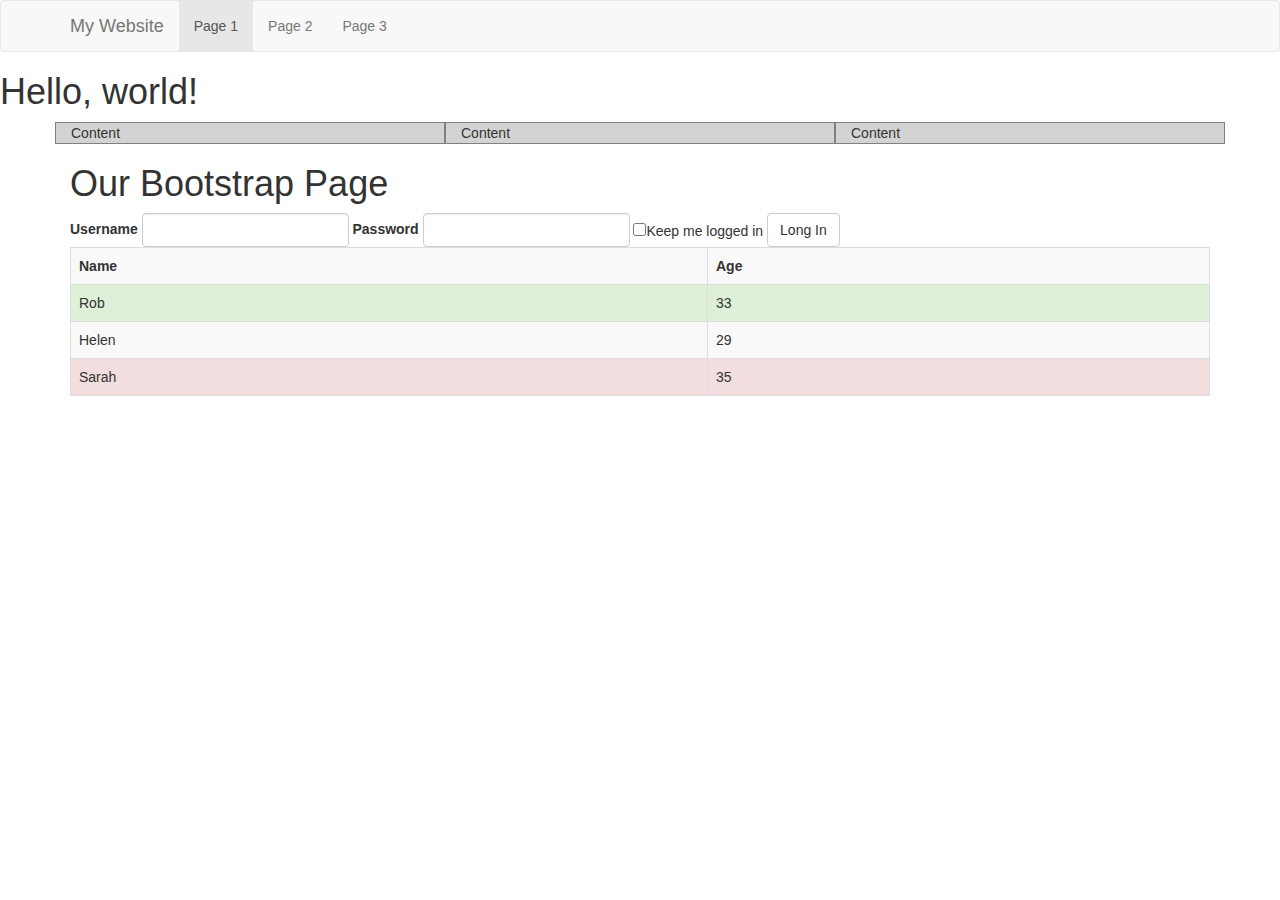
<file: Bootstrap/index.html>
<!DOCTYPE html>
<html lang="en">
  <head>
    <meta charset="utf-8">
    <meta http-equiv="X-UA-Compatible" content="IE=edge">
    <meta name="viewport" content="width=device-width, initial-scale=1">
    <!-- The above 3 meta tags *must* come first in the head; any other head content must come *after* these tags -->
    <title>Bootstrap 101 Template</title>

    <!-- Bootstrap -->
    <link href="css/bootstrap.min.css" rel="stylesheet">

    <!-- HTML5 shim and Respond.js for IE8 support of HTML5 elements and media queries -->
    <!-- WARNING: Respond.js doesn't work if you view the page via file:// -->
    <!--[if lt IE 9]>
      <script src="https://oss.maxcdn.com/html5shiv/3.7.2/html5shiv.min.js"></script>
      <script src="https://oss.maxcdn.com/respond/1.4.2/respond.min.js"></script>
    <![endif]-->

    <style>

    .box {
        border:1px solid grey;
        background-color: #d3d3d3;
    }

    </style>

  </head>
  <body>

    <div class="navbar navbar-default">
      <div class="container">
        <div class="navbar-header">
          <a href="" class="navbar-brand">My Website</a>
          
            <button type="button" class="navbar-toggle collapsed" data-toggle="collapse" data-target=".navbar-collapse">
              <span class="sr-only">Toggle navigation</span>
              <span class="icon-bar"></span>
              <span class="icon-bar"></span>
              <span class="icon-bar"></span>
            </button>
        </div>

        <div class="collapse navbar-collapse">
          
          <ul class="nav navbar-nav">
            
            <li class="active"><a href="">Page 1</a></li>
            <li><a href="">Page 2</a></li>
            <li><a href="">Page 3</a></li>
          </ul>

        </div>
      </div>

    </div>
    <h1>Hello, world!</h1>

    <div class="container">
      
      <div class="row">

        <div class="col-md-4 box">Content</div>
        <div class="col-md-4 box">Content</div>
        <div class="col-md-4 box">Content</div>
        
      </div>

    </div>


    <div class="container">
      
    <h1>Our Bootstrap Page</h1>

      <form class="form-inline">

        <div class="form-group">
          <label for="unername">Username</label>
          <input type="text" class="form-control" name="unername"></input>
        </div>

        <div class="form-group">
          <label for="password">Password</label>
          <input type="password" class="form-control" name="password"></input>
        </div>

        <div class="checkbox">
          <label>
            <input type="checkbox">Keep me logged in</input>
          </label>
        </div>

        <div class="form-group">
          <input type="submit" value="Long In" class="btn btn-default" name="login"></input>
        </div>

      </form>

      <table class="table table-striped table-bordered">
          <tr><th>Name</th><th>Age</th></tr>
          <tr class="success"><td>Rob</td><td>33</td></tr>
          <tr><td>Helen</td><td>29</td></tr>
          <tr class="danger"><td>Sarah</td><td>35</td></tr>

      </table>

    </div>

    <!-- jQuery (necessary for Bootstrap's JavaScript plugins) -->
    <script src="https://ajax.googleapis.com/ajax/libs/jquery/1.11.3/jquery.min.js"></script>
    <!-- Include all compiled plugins (below), or include individual files as needed -->
    <script src="js/bootstrap.min.js"></script>
  </body>
</html>
</file>
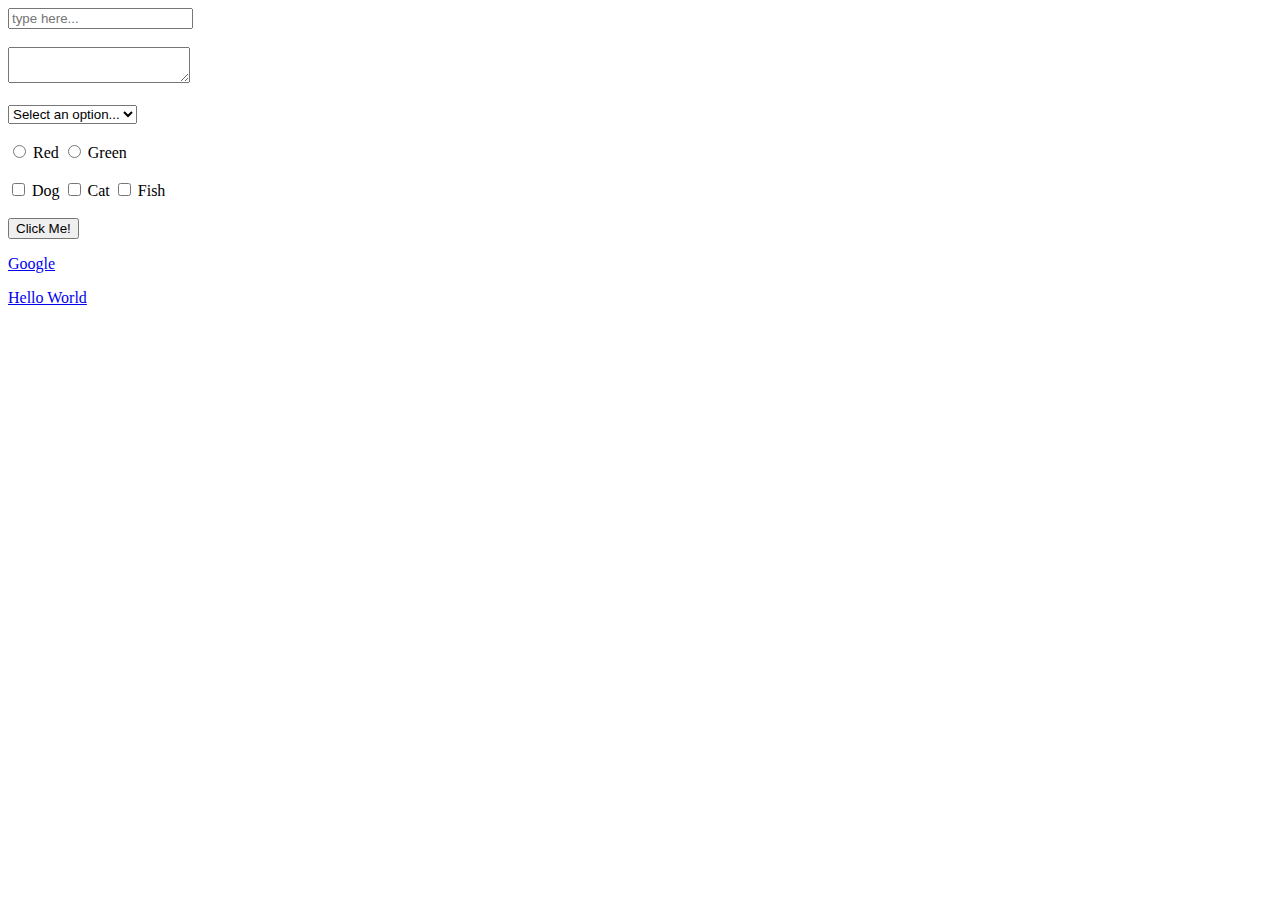
<file: HTML/index.html>
<!doctype html>
<html>
<head>
    <title>My First Webpage</title>

    <meta charset="utf-8" />
    <meta http-equiv="Content-type" content="text/html; charset=utf-8" />
    <meta name="viewport" content="width=device-width, initial-scale=1" />

</head>

<body>
<div>
	<form>
		<input type="email" placeholder="type here..." name="email" />

		<br /><br />

		<textarea name="textarea"></textarea>

		<br /><br />

		<select>
			<option>Select an option...</option>
			<option>1</option>
			<option>2</option>
			<option>3</option>
		</select>

		<br /><br />

		<input type="radio" name="color" /> Red
		<input type="radio" name="color" /> Green

		<br /><br />

		<input type="checkbox" name="dog" value="1" /> Dog
		<input type="checkbox" /> Cat
		<input type="checkbox" /> Fish

		<br /><br />

		<input type="submit" value="Click Me!">
	</form>

	<p><a href="http:www.google.ca">Google</a></p>
	<p><a href="index.html">Hello World</a></p>

</div>

</body>
</html>
</file>
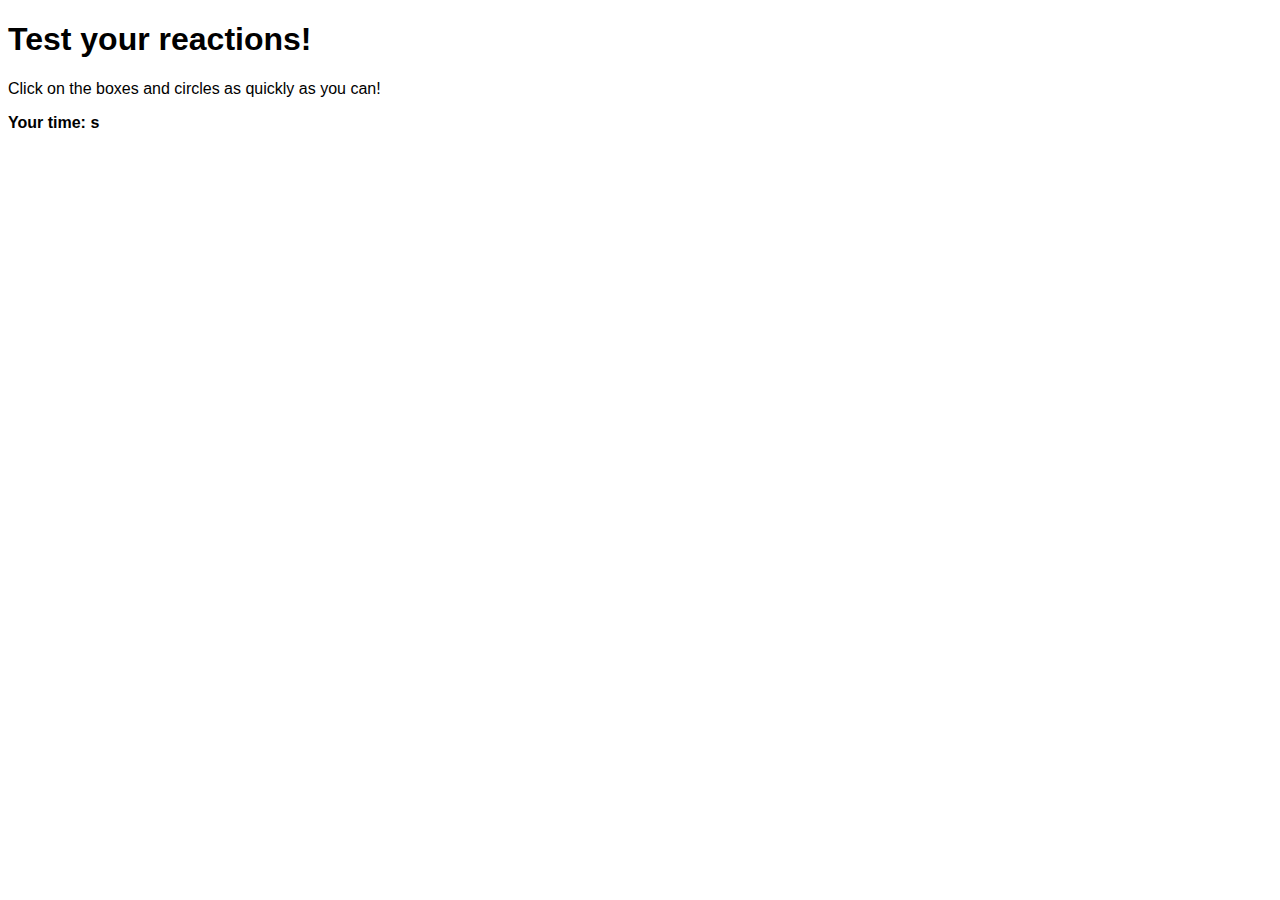
<file: Javascript/index.html>
<!doctype html>
<html>
<head>
    <title>Learning Javascript</title>

    <meta charset="utf-8" />
    <meta http-equiv="Content-type" content="text/html; charset=utf-8" />
    <meta name="viewport" content="width=device-width, initial-scale=1" />

    <style>

        body{
            font-family: Verdana, Geneva, sans-serif;
        }

        #box {
            width: 200px;
            height: 200px;
            background-color: red;
            display: none;
            position: relative;
        }

        .bold {
            font-weight: bold;
        }

    </style>

</head>

<body>

    <h1>Test your reactions!</h1>

    <p>Click on the boxes and circles as quickly as you can!</p>

    <p class="bold">Your time: <span id="time"></span>s</p>

    <div id="box"></div>

    <script type="text/javascript">

    var clickedTime; var createdTime; var reactionTime;

    function getRandomColor(){
        var letters = '0123456789ABCDEF' .split('');
        var color = '#';
        for(var i = 0; i < 6; i++){
            color += letters[Math.round(Math.random() * 15)];
        }
        return color;
    }

    alert(getRandomColor());

    function makeBox() {

        createdTime = Date.now();

        var time = Math.random();

        time = time * 5000;

        setTimeout(function(){

            if(Math.random() > 0.5){

                document.getElementById("box").style.borderRadius = "100px";
                
            }else{

                document.getElementById("box").style.borderRadius = "0";

            }

            var top = Math.random();

            top = top * 300;

            var left = Math.random();

            left = left * 500;

            document.getElementById("box").style.top = top + "px";

            document.getElementById("box").style.left = left + "px";

            document.getElementById("box").style.backgroundColor = getRandomColor();

            document.getElementById("box").style.display = "block";

            createdTime = Date.now();

        }, time);

    }

    document.getElementById("box").onclick = function(){

        clickedTime = Date.now();

        reactionTime = (clickedTime - createdTime) / 1000;

        document.getElementById("time").innerHTML = reactionTime;

        this.style.display = "none";

        makeBox();

    }


    makeBox();

    </script>

</body>
</html>
</file>
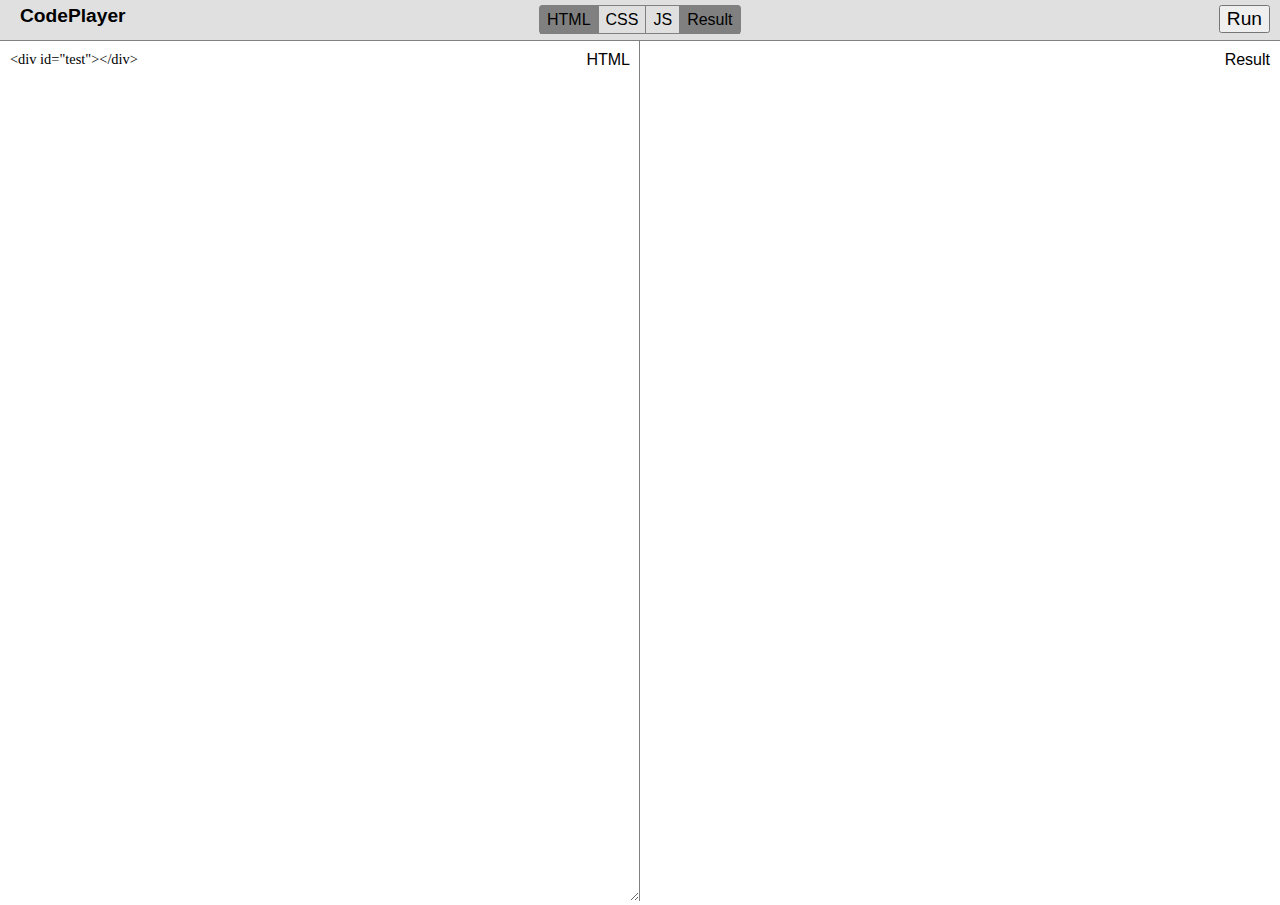
<file: jQuery/index.html>
<!doctype html>
<html>
<head>
    <title>Learning jQuery</title>

    <meta charset="utf-8" />
    <meta http-equiv="Content-type" content="text/html; charset=utf-8" />
    <meta name="viewport" content="width=device-width, initial-scale=1" />

    <script type="text/javascript" src="jquery.min.js"></script>

    <style>

    	body {
    		margin: 0;
    		padding: 0;
    		font-family: "HelveticaNeue-Light", "Helvet Neue Light", "Helvetica Neue", Helvetica, Arial, "Lucida Grende", sans-serif;
    		font-weight: 300;
    	}

    	#menuBar {
    		width: 100%;
    		height: 40px;
    		background-color: #e0e0e0;
    		border-bottom: 1px solid grey;
    	}

    	#logo {
    		padding: 5px 0 0 20px;
    		font-weight: bold;
    		font-size: 120%;
    		float:left;
    	}

    	#buttonDiv {
    		float:right;
    		padding: 5px 10px 0 0;
    	}

    	#runButton {
    		font-size: 120%;

    	}

    	#toggles {
    		width: 200px;
    		margin: 0 auto;
    		list-style: none;
    		border: 1px solid grey;
    		border-radius: 3px;
    		height: 27px;
    		padding: 0;
    		position: relative;
    		top: 5px;
    	}

    	#toggles li {
    		float: left;
    		border-right: 1px solid grey;
    		padding: 5px 7px;
    	}

    	.class {
    		clear: both;
    	}

    	.codeContainer {
    		height: 100%;
    		width: 50%;
    		float: left;
    		position: relative;
    	}

    	.codeContainer textarea {
    		width: 100%;
    		height: 100%;
    		border:none;
    		font-family: monotype;
    		font-size: 90%;
    		padding: 5px;
    		border-right: 1px solid grey;
    		box-sizing: border-box;
    		padding: 10px;
    	}

    	.codeLable {
    		position: absolute;
    		right: 10px;
    		top: 10px;
    	}

    	#CSSContainer, #JSContainer {
    		display: none;
    	}

    	iframe {
    		height: 100%;
    		position: relative;
    		left: 20px;
    		border: none;
    	}

    	.selected {
    		background-color: grey;

    	}

    </style>

</head>

<body>

	<div id="wrapper">
		
		<div id="menuBar">
			
			<div id="logo">
				
			CodePlayer

			</div>

			<div id=buttonDiv>
				
				<button id="runButton">Run</button>

			</div>

			<ul id="toggles">

				<li class="toggle selected">HTML</li>
				<li class="toggle">CSS</li>
				<li class="toggle">JS</li>
				<li class="toggle selected" style="border:none">Result</li>
				
			</ul>

		</div>

		<div class="clear"></div>

		<div class="codeContainer" id="HTMLContainer">

			<div class="codeLable">HTML</div>

			<textarea id="htmlCode"><div id="test"></div></textarea>

		</div>

		<div class="codeContainer" id="CSSContainer">

			<div class="codeLable">CSS</div>

			<textarea id="cssCode">html {background-color:blue}</textarea>

		</div>
		<div class="codeContainer" id="JSContainer">

			<div class="codeLable">JS</div>

			<textarea id="jsCode">document.getElementById("test").innerHTML = "It's working!";</textarea>

		</div>
		<div class="codeContainer" id="ResultContainer">

			<div class="codeLable">Result</div>

			<iframe id="resultFrame"></iframe>

		</div>

	</div>



    <script>

    	var windowHeight = $(window).height();
    	var menuBarHeight = $("#menuBar").height();
    	var codeContainerHeight = windowHeight - menuBarHeight

    	$(".codeContainer").height(codeContainerHeight + "px");
    	$(".toggle").click(function(){

    		$(this).toggleClass("selected");
    		var activeDiv = $(this).html();

    		$("#" + activeDiv + "Container").toggle();

    		var showingDivs = $(".codeContainer").filter(function(){
    			return($(this).css("display") != "none");
    		}).length;

    		var width = 100 / showingDivs;

    		$(".codeContainer").css("width", width + "%");

    	});

    	$("#runButton").click(function(){
    		$("iframe").contents().find("html").html('<script>' + $("#cssCode").val() + '</style>' + $("#htmlCode").val());

    		document.getElementById("resultFrame").contentWindow.eval($("#jsCode").val());
    	});

    </script>

</body>
</html>
</file>
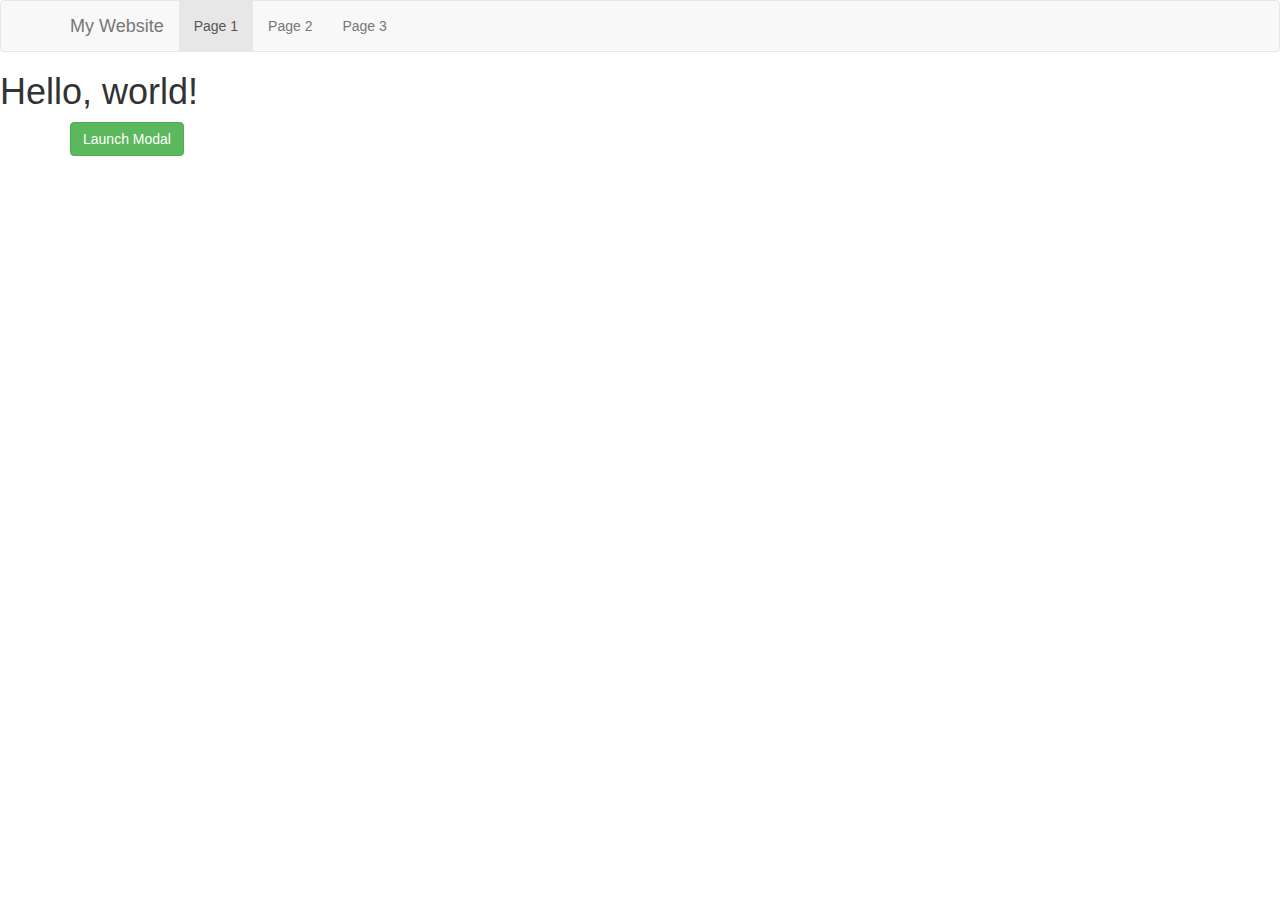
<file: Bootstrap/index149.html>
<!DOCTYPE html>
<html lang="en">
  <head>
    <meta charset="utf-8">
    <meta http-equiv="X-UA-Compatible" content="IE=edge">
    <meta name="viewport" content="width=device-width, initial-scale=1">
    <!-- The above 3 meta tags *must* come first in the head; any other head content must come *after* these tags -->
    <title>Bootstrap 101 Template</title>

    <!-- Bootstrap -->
    <link href="css/bootstrap.min.css" rel="stylesheet">

    <!-- HTML5 shim and Respond.js for IE8 support of HTML5 elements and media queries -->
    <!-- WARNING: Respond.js doesn't work if you view the page via file:// -->
    <!--[if lt IE 9]>
      <script src="https://oss.maxcdn.com/html5shiv/3.7.2/html5shiv.min.js"></script>
      <script src="https://oss.maxcdn.com/respond/1.4.2/respond.min.js"></script>
    <![endif]-->

    <style>

    .box {
        border:1px solid grey;
        background-color: #d3d3d3;
    }

    .large {
    	font-size: 800%;
    }

    </style>

  </head>
  <body>

    <div class="navbar navbar-default">
      <div class="container">
        <div class="navbar-header">
          <a href="" class="navbar-brand">My Website</a>
          
            <button type="button" class="navbar-toggle collapsed" data-toggle="collapse" data-target=".navbar-collapse">
              <span class="sr-only">Toggle navigation</span>
              <span class="icon-bar"></span>
              <span class="icon-bar"></span>
              <span class="icon-bar"></span>
            </button>
        </div>

        <div class="collapse navbar-collapse">
          
          <ul class="nav navbar-nav">
            
            <li class="active"><a href="">Page 1</a></li>
            <li><a href="">Page 2</a></li>
            <li><a href="">Page 3</a></li>
          </ul>

        </div>
      </div>

    </div>

	<h1>Hello, world!</h1>

    <div class="container">

    <button class="btn btn-success" data-toggle="modal" data-target="#myModal">
    Launch Modal</button>
    	<div class="modal" id="myModal">
    		<div class="modal-dialog">
    			<div class="modal-content">
    				<div class="modal-header">
    					<button class="close" data-dismiss="modal">x</button>
    					<h4 class="modal-title">My Modal!</h4>
    				</div>

    				<div class="modal-body">

    					What a fantastic modal this is!
    					
    				</div>

    				<div class="modal-footer">
    					
    				<button class="btn btn-default" data-dismiss="modal">Close</button>
    				<button class="btn btn-success">Save Changes</button>

    				</div>

    			</div>

    		</div>
    	</div>


    </div>


    <!-- jQuery (necessary for Bootstrap's JavaScript plugins) -->
    <script src="https://ajax.googleapis.com/ajax/libs/jquery/1.11.3/jquery.min.js"></script>
    <!-- Include all compiled plugins (below), or include individual files as needed -->
    <script src="js/bootstrap.min.js"></script>
  </body>
</html>
</file>
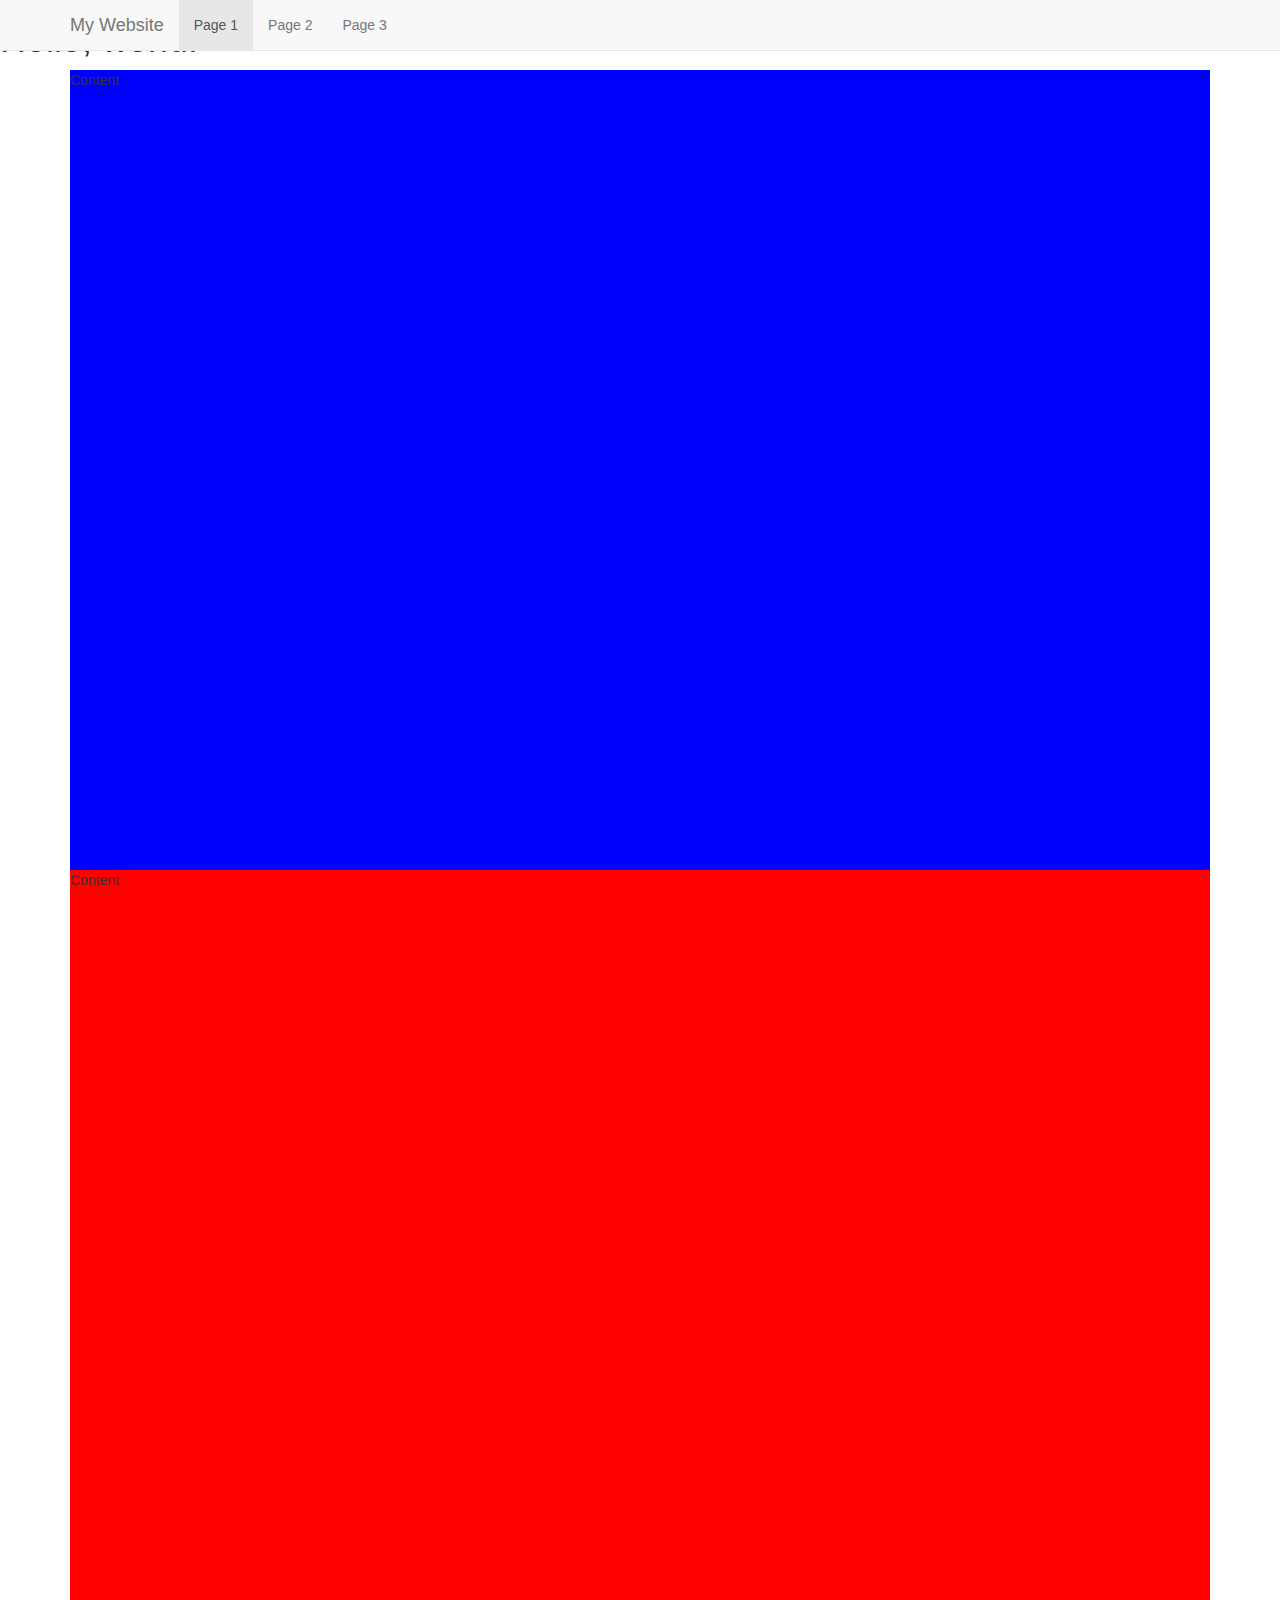
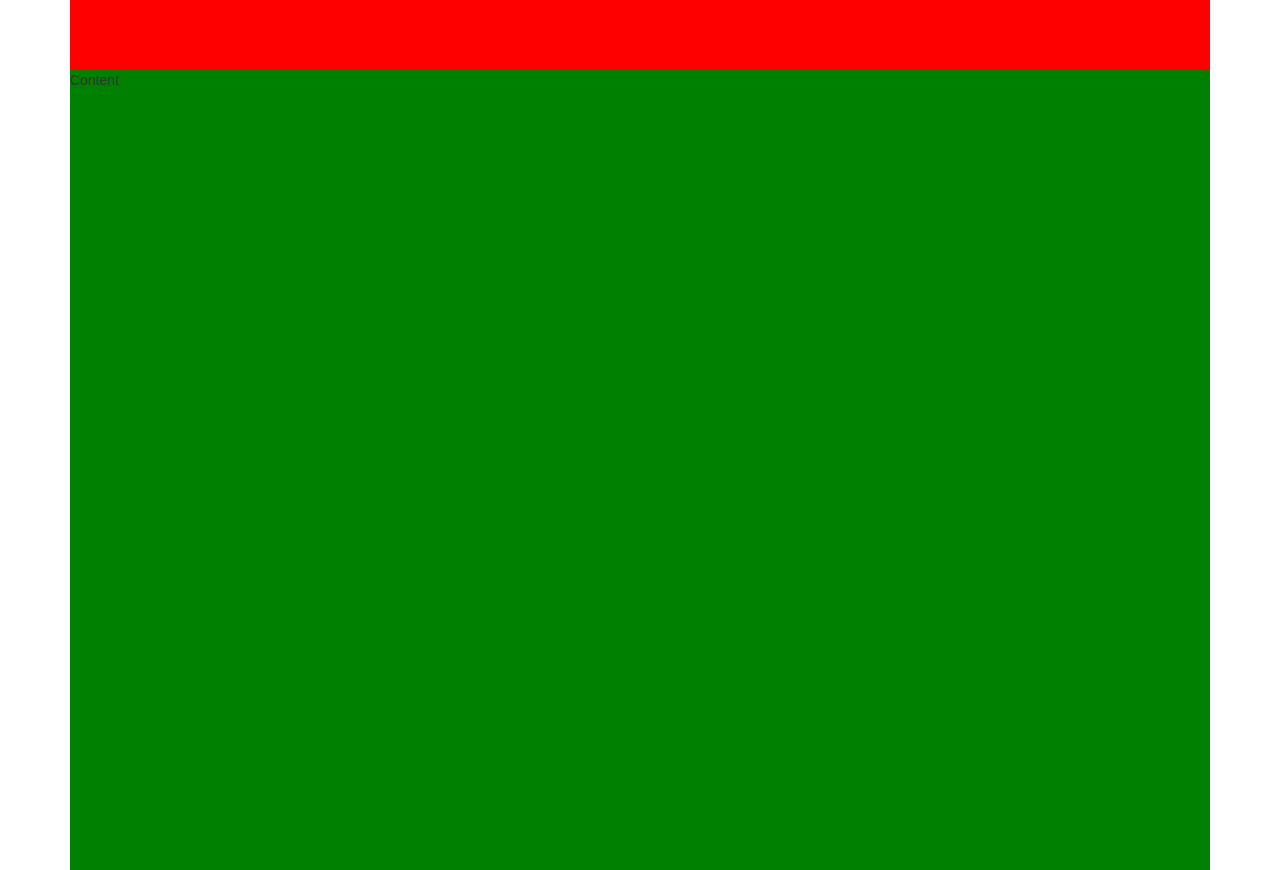
<file: Bootstrap/index153.html>
<!DOCTYPE html>
<html lang="en">
  <head>
    <meta charset="utf-8">
    <meta http-equiv="X-UA-Compatible" content="IE=edge">
    <meta name="viewport" content="width=device-width, initial-scale=1">
    <!-- The above 3 meta tags *must* come first in the head; any other head content must come *after* these tags -->
    <title>Bootstrap 101 Template</title>

    <!-- Bootstrap -->
    <link href="css/bootstrap.min.css" rel="stylesheet">

    <!-- HTML5 shim and Respond.js for IE8 support of HTML5 elements and media queries -->
    <!-- WARNING: Respond.js doesn't work if you view the page via file:// -->
    <!--[if lt IE 9]>
      <script src="https://oss.maxcdn.com/html5shiv/3.7.2/html5shiv.min.js"></script>
      <script src="https://oss.maxcdn.com/respond/1.4.2/respond.min.js"></script>
    <![endif]-->

    <style>

    .box {
        border:1px solid grey;
        background-color: #d3d3d3;
    }

    .large {
    	font-size: 800%;
    }

    #div1 {
    	background-color: blue;
    }

    #div2 {
    	background-color: red;
    }

    #div3 {
    	background-color: green;
    }

    .contentDiv {
    	height: 800px;
    }

    </style>

  </head>
  <body data-spy="scroll" data-target=".navbar-collapse">

    <div class="navbar navbar-default navbar-fixed-top">
      <div class="container">
        <div class="navbar-header">
          <a href="" class="navbar-brand">My Website</a>
          
            <button type="button" class="navbar-toggle collapsed" data-toggle="collapse" data-target=".navbar-collapse">
              <span class="sr-only">Toggle navigation</span>
              <span class="icon-bar"></span>
              <span class="icon-bar"></span>
              <span class="icon-bar"></span>
            </button>
        </div>

        <div class="collapse navbar-collapse">
          
          <ul class="nav navbar-nav">
            
            <li class="active"><a href="#div1">Page 1</a></li>
            <li><a href="#div2">Page 2</a></li>
            <li><a href="#div3">Page 3</a></li>
          </ul>

        </div>
      </div>

    </div>

	<h1>Hello, world!</h1>

	<div class="container">
		<div id="div1" class="contentDiv">Content</div>
		<div id="div2" class="contentDiv">Content</div>
		<div id="div3" class="contentDiv">Content</div>

	</div>



    <!-- jQuery (necessary for Bootstrap's JavaScript plugins) -->
    <script src="https://ajax.googleapis.com/ajax/libs/jquery/1.11.3/jquery.min.js"></script>
    <!-- Include all compiled plugins (below), or include individual files as needed -->
    <script src="js/bootstrap.min.js"></script>
  </body>
</html>
</file>
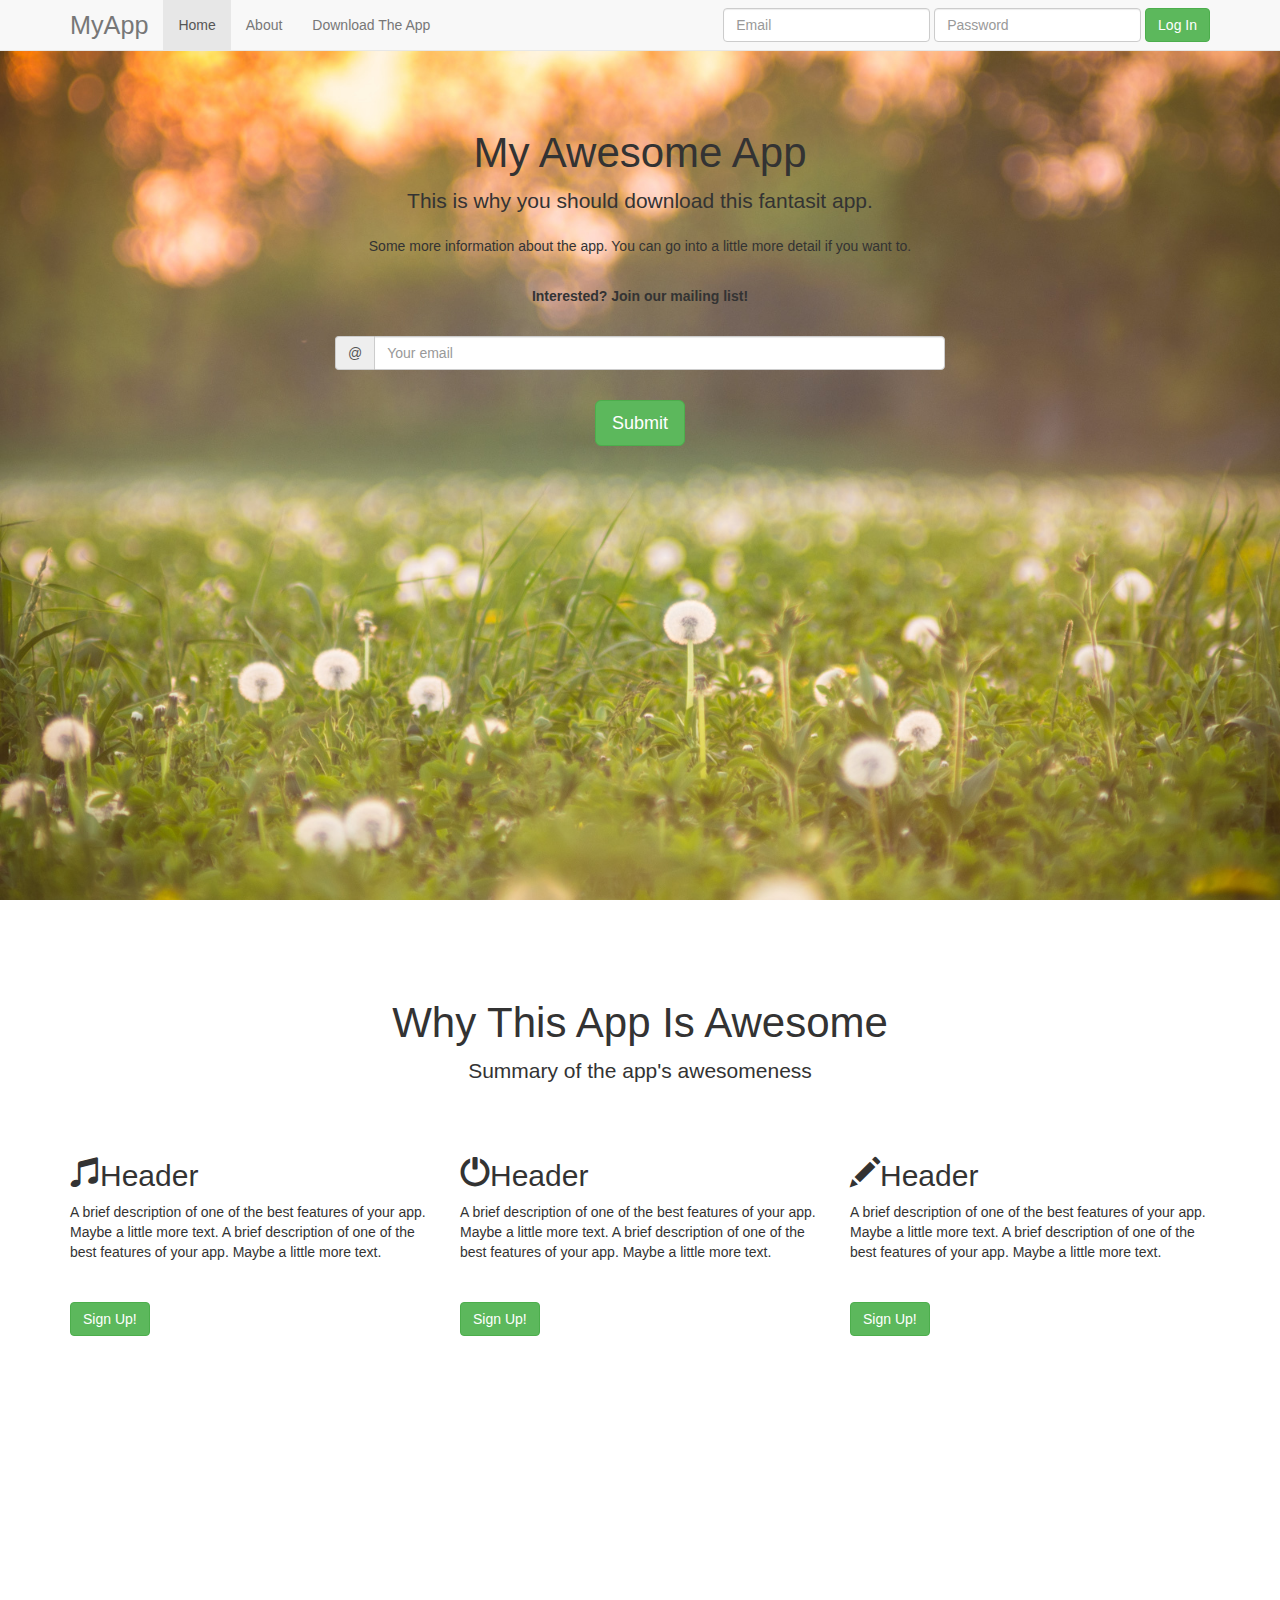
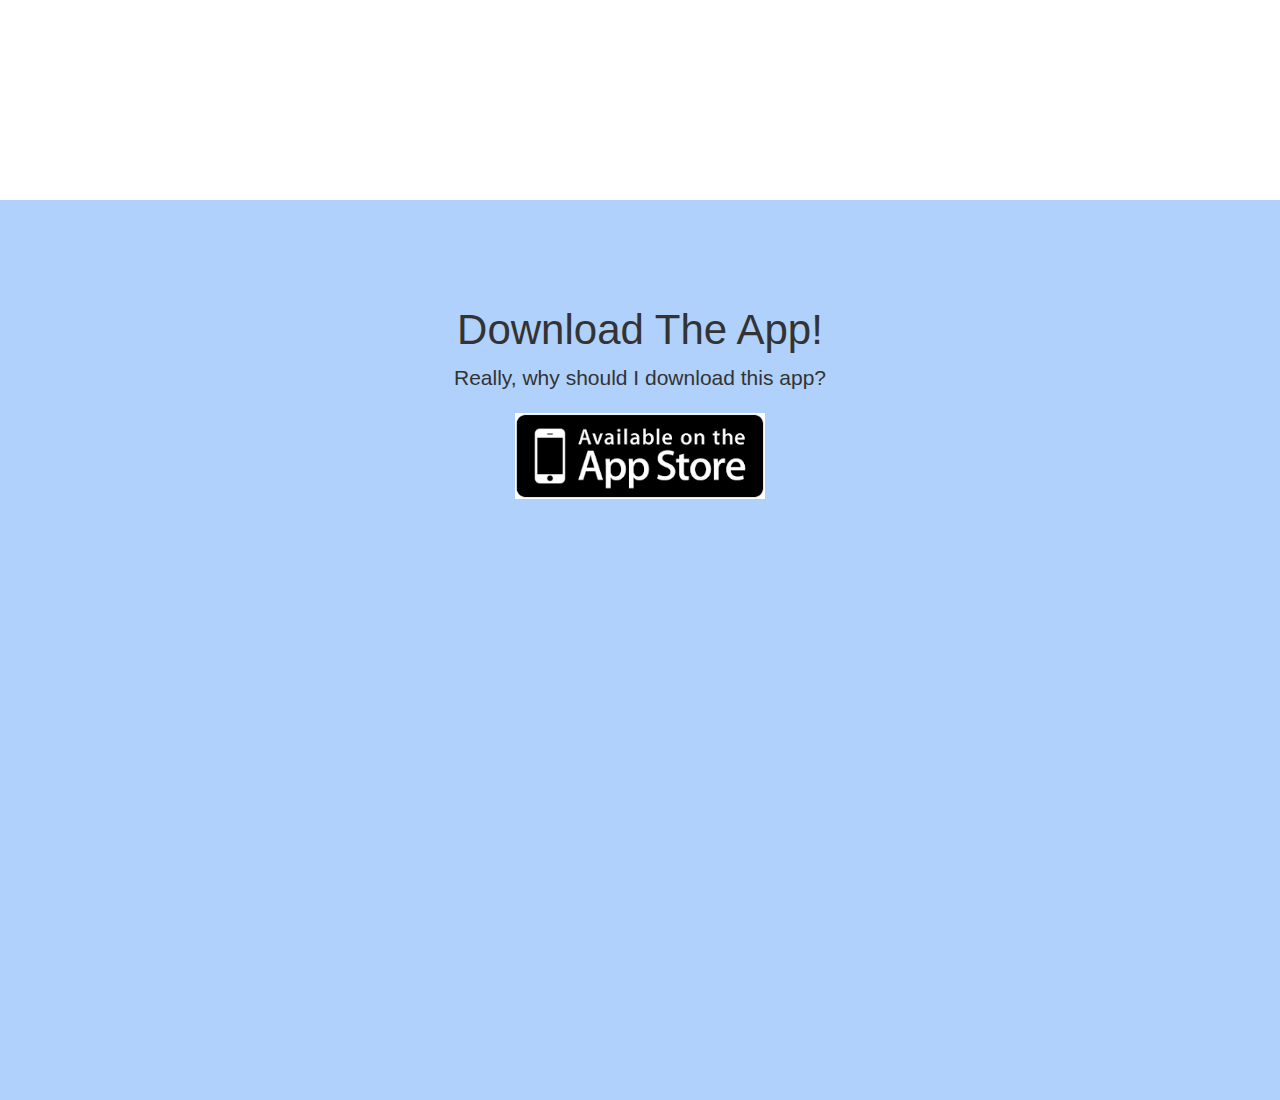
<file: Bootstrap/index_AppLandingPage.html>
<!DOCTYPE html>
<html lang="en">
  <head>
    <meta charset="utf-8">
    <meta http-equiv="X-UA-Compatible" content="IE=edge">
    <meta name="viewport" content="width=device-width, initial-scale=1">
    <!-- The above 3 meta tags *must* come first in the head; any other head content must come *after* these tags -->
    <title>Bootstrap 101 Template</title>

    <!-- Bootstrap -->
    <link href="css/bootstrap.min.css" rel="stylesheet">

    <!-- HTML5 shim and Respond.js for IE8 support of HTML5 elements and media queries -->
    <!-- WARNING: Respond.js doesn't work if you view the page via file:// -->
    <!--[if lt IE 9]>
      <script src="https://oss.maxcdn.com/html5shiv/3.7.2/html5shiv.min.js"></script>
      <script src="https://oss.maxcdn.com/respond/1.4.2/respond.min.js"></script>
    <![endif]-->

    <style>

    .navbar-brand {
      font-size: 1.8em;
    }

    #topContainer {
      background-image: url("background.jpg");
      height: 400px;
      width: 100%;
      background-size: cover;
    }

    #topRow {
      margin-top: 100px;
      text-align: center;
    }

    #topRow h1{
      font-size: 300%;
    }

    .bold {
      font-weight: bold;
    }

    .marginTop {
      margin-top:30px;
    }

    .center {
      text-align: center;
    }

    .title {
      margin-top: 100px;
      font-size: 300%;
    }

    #footer {
      background-color: #B0D1FB;
      padding-top: 7px;
      width: 100%;
    }

    .marginBottom {
      margin-bottom: 30px;
    }

    .appstoreImage {
      width: 250px;
    }

    </style>

  </head>
  <body>

  <div class="navbar navbar-default navbar-fixed-top">
    <div class="container">
      <div class="navbar-header">
        <button type="button" class="navbar-toggle collapsed" data-toggle="collapse" data-target=".navbar-collapse">
          <span class="icon-bar"></span>
          <span class="icon-bar"></span>
          <span class="icon-bar"></span>
        </button>
        <a class="navbar-brand">MyApp</a>
      </div>

      <div class="collapse navbar-collapse">
        <ul class="nav navbar-nav">
          <li class="active"><a href="#home">Home</a></li>
          <li><a href="#about">About</a></li>
          <li><a href="#download">Download The App</a></li>
        </ul>

        <form class="navbar-form navbar-right">
          <div class="form-group">
            <input type="email" placeholder="Email" class="form-control"></input>
          </div>
          <div class="form-group">
            <input type="password" placeholder="Password" class="form-control"></input>
          </div>
          <button type="submit" class="btn btn-success">Log In</button>
        </form>

      </div>
    </div>
  </div>

  <div class="container contentContainer" id="topContainer">
    <div class="row">
      <div class="col-md-6 col-md-offset-3" id="topRow">
        <h1 class="marginTop">My Awesome App</h1>

          <p class="lead">This is why you should download this fantasit app.</p>

          <p>Some more information about the app. You can go into a little more detail if you want to.</p>

          <p class="bold marginTop">Interested? Join our mailing list!</p>

          <form class="marginTop">
            <div class="input-group">
              <span class="input-group-addon">@</span>
                <input type="email" class="form-control" placeholder="Your email"></input>          
            </div>

              <input type="submit" class="btn btn-success btn-lg marginTop"></input>

          </form>

      </div>
    </div>
  </div>

  <div class="container contentContainer">
    
    <div class="row" class="center">
      
      <h1 class="center title">Why This App Is Awesome</h1>
      <p class="lead center">Summary of the app's awesomeness</p>

    </div>

    <div class="row marginBottom">
      <div class="col-md-4 marginTop">
        <h2><span class="glyphicon glyphicon-music"></span>Header</h2>
        <p>A brief description of one of the best features of your app. Maybe a little more text. A brief description of one of the best features of your app. Maybe a little more text.</p>

        <button class="btn btn-success marginTop">Sign Up!</button>
      </div>

      <div class="col-md-4 marginTop">
        <h2><span class="glyphicon glyphicon-off"></span>Header</h2>
        <p>A brief description of one of the best features of your app. Maybe a little more text. A brief description of one of the best features of your app. Maybe a little more text.</p>

        <button class="btn btn-success marginTop">Sign Up!</button>
      </div>

      <div class="col-md-4 marginTop">
        <h2><span class="glyphicon glyphicon-pencil"></span>Header</h2>
        <p>A brief description of one of the best features of your app. Maybe a little more text. A brief description of one of the best features of your app. Maybe a little more text.</p>

        <button class="btn btn-success marginTop">Sign Up!</button>
      </div>
    </div>

  </div>

  <div class="container contentContainer" id="footer">
    
    <div class="row">
      <h1 class="center title">Download The App!</h1>
      <p class="lead center">Really, why should I download this app?</p>
      <p class="center"><img src="appstore.png" class="appstoreImage"></p>
    </div>

  </div>

    <!-- jQuery (necessary for Bootstrap's JavaScript plugins) -->
    <script src="https://ajax.googleapis.com/ajax/libs/jquery/1.11.3/jquery.min.js"></script>
    <!-- Include all compiled plugins (below), or include individual files as needed -->
    <script src="js/bootstrap.min.js"></script>

    <script>

      $(".contentContainer").css("min-height",$(window).height());
      
    </script>
  </body>
</html>
</file>
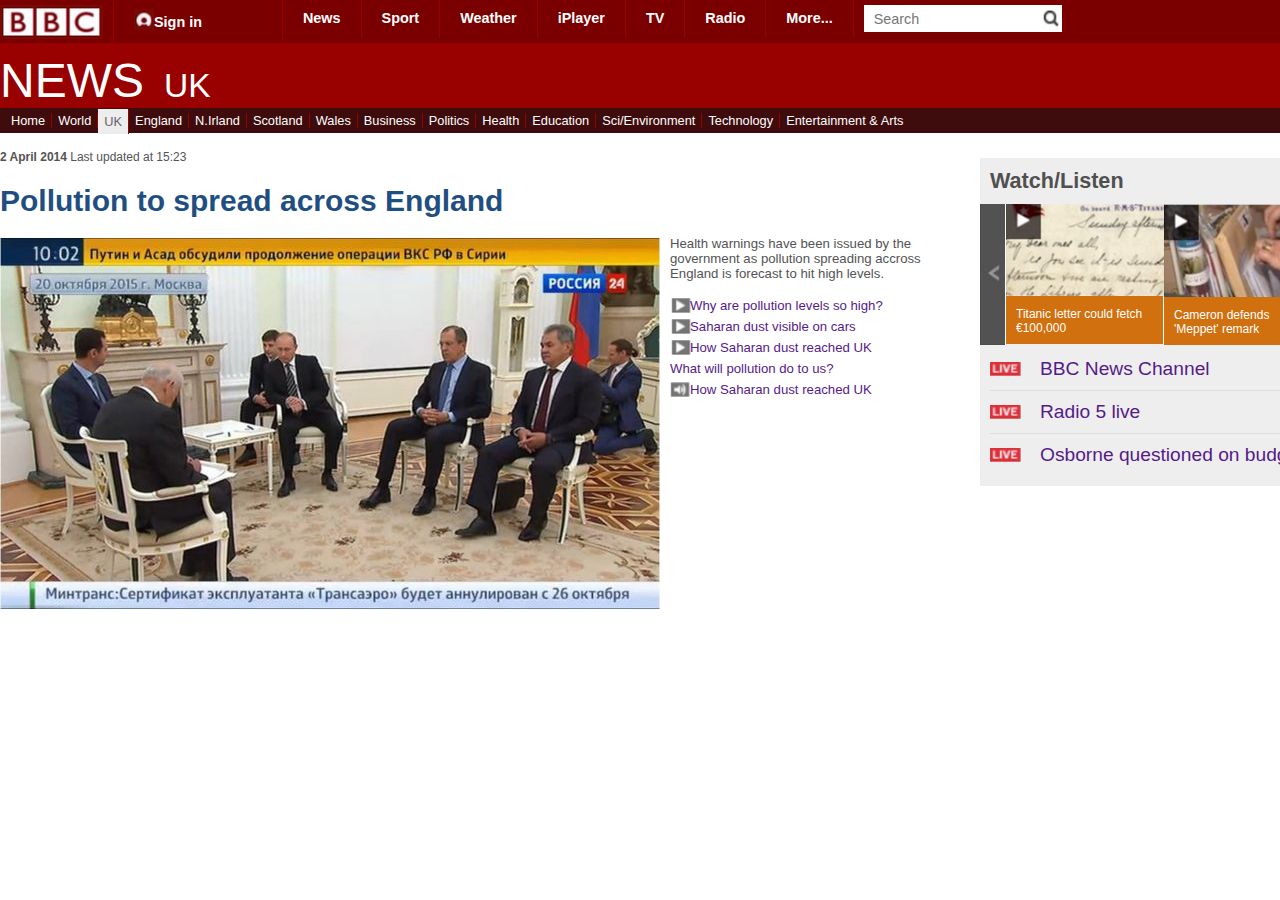
<file: CSS/BBC.html>
<!doctype html>
<html>
<head>
    <title>Akimi's BBC</title>

    <meta charset="utf-8" />
    <meta http-equiv="Content-type" content="text/html; charset=utf-8" />
    <meta name="viewport" content="width=device-width, initial-scale=1" />

    <link rel="stylesheet" type="text/css" href="styles.css"/>

</head>

<body>

<div id="container">
	
	<div id="topbar">

		<div class="fixedwidth">
			
			<div id="logodiv">
				<img src="images/bbclogo.png">
			</div>

			<div id="signindiv">
				<img src="images/signin.png">Sign in
			</div>

			<div id="topmenudiv">
				
				<ul>
					<li>News</li>
					<li>Sport</li>
					<li>Weather</li>
					<li>iPlayer</li>
					<li>TV</li>
					<li>Radio</li>
					<li>More...</li>
				</ul>

			</div>

			<div id="searchdiv">
				
				<input type="text" placeholder="Search"/>

			</div>

			<div class="break"></div>

			<div id="newsbar">

				<div class="fixedwidth">
					
					<p id="newsheader">NEWS<span id="uk">UK</span></p>
				
					<div id="rss">RSS <img src="images/rss.png">
						
					</div>

					<div class="break"></div>

					<div id="topicmenu">
						<ul>
							<li>Home</li>
							<li>World</li>
							<li class="selected">UK</li>
							<li>England</li>
							<li>N.Irland</li>
							<li>Scotland</li>
							<li>Wales</li>
							<li>Business</li>
							<li>Politics</li>
							<li>Health</li>
							<li>Education</li>
							<li>Sci/Environment</li>
							<li>Technology</li>
							<li style="border-right:none">Entertainment & Arts</li>
						</ul>
					</div>

				</div>
				

			</div>

			<div class="break"></div>

			<div id="content">

				<div class="fixedwidth">
					
					<p><span class="date">2 April 2014</span> Last updated at 15:23</p>

					<h1>Pollution to spread across England</h1>

					<img class="headlineimage" src="images/headlineimage.jpg">

					<div class="newsitem">

						<p>Health warnings have been issued by the government as pollution spreading accross England is forecast to hit high levels.</p>

						<p class="links"><a class="video" href="">Why are pollution levels so high?</a><br/>

						<a class="video" href="">Saharan dust visible on cars</a><br/>

						<a class="video" href="">How Saharan dust reached UK</a><br/>

						<a href="">What will pollution do to us?</a><br/>

						<a  class="sound" href="">How Saharan dust reached UK</a>
						</p>

					</div>

					<div id="watchlisten">

						<img src="images/boxes.png" class="boxes">

						<h2>Watch/Listen</h2>

						<img src="images/leftarrow.png" class="leftarrow">

						<div class="wlblock">

							<img src="images/pic1.png">

							<p><a href="">Titanic letter could fetch €100,000</a></p>
							
						</div>
						
						<div class="wlblock">

							<img src="images/pic2.png">

							<p><a href="">Cameron defends 'Meppet' remark</a></p>
							
						</div>

						<img src="images/rightarrow.png" class="rightarrow">

						<ul>
							
						<li class="bb"><a href="">BBC News Channel</a></li>
						<li class="bb"><a href="">Radio 5 live</a></li>
						<li><a href="">Osborne questioned on budget</a></li>

						</ul>

					</div>

				</div>
				

			</div>

		</div>
		

	</div>

</div>

</body>
</html>
</file>
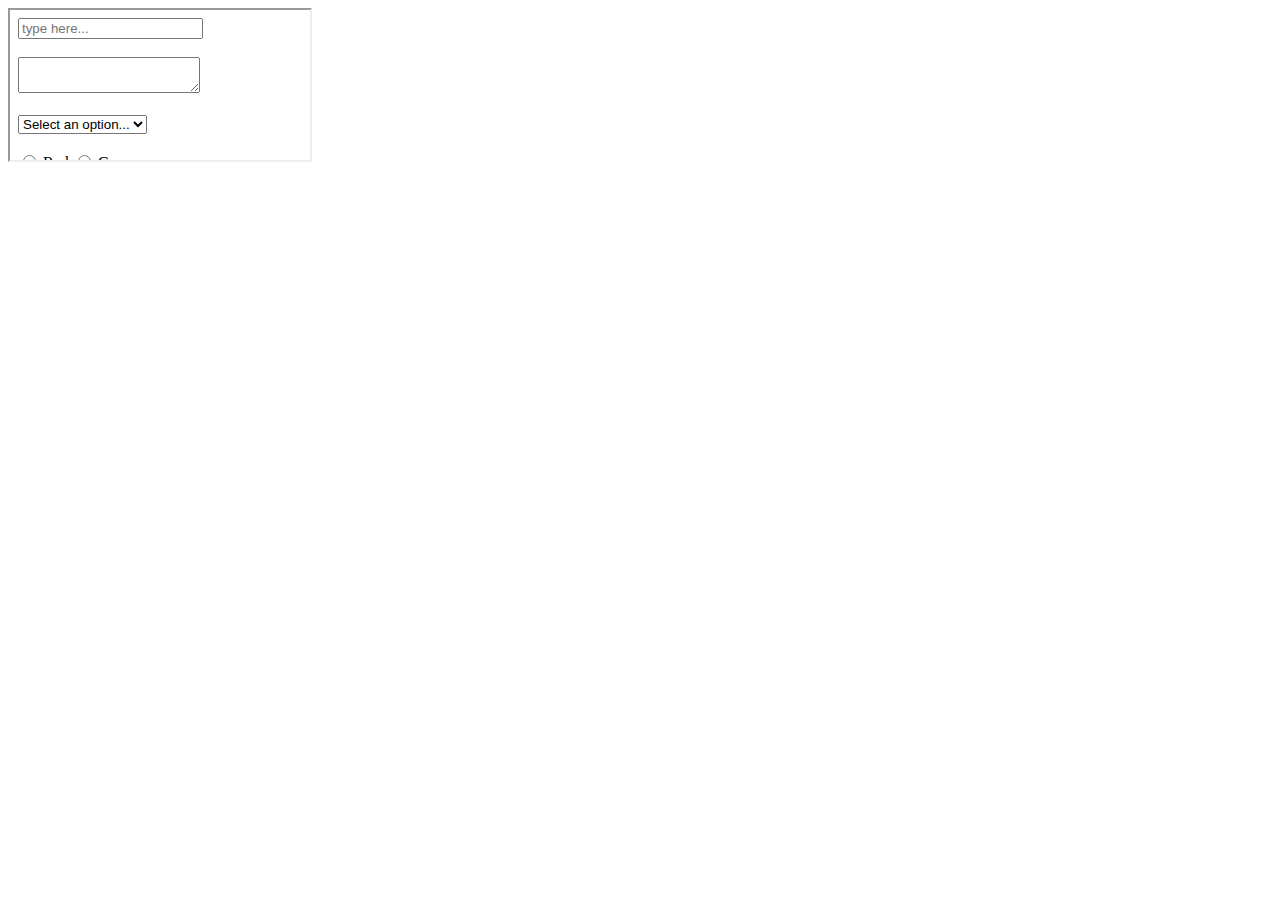
<file: HTML/iframe.html>
<!doctype html>
<html>
<head>
    <title>My First Webpage</title>

    <meta charset="utf-8" />
    <meta http-equiv="Content-type" content="text/html; charset=utf-8" />
    <meta name="viewport" content="width=device-width, initial-scale=1" />

</head>

<body>
<div>

	<iframe src="index.html"></iframe>

</div>

</body>
</html>
</file>
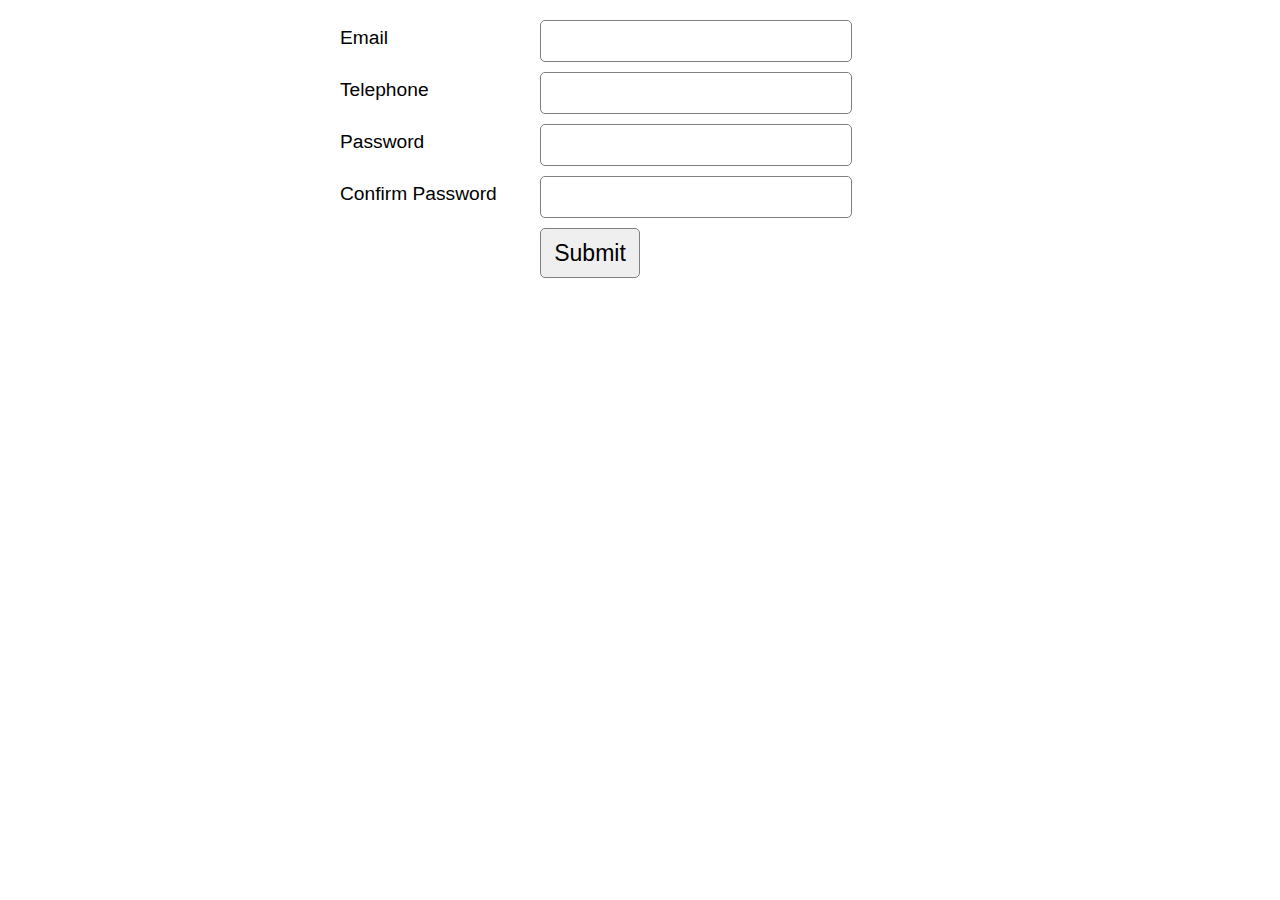
<file: jQuery/index - コピー.html>
<!doctype html>
<html>
<head>
    <title>Learning jQuery</title>

    <meta charset="utf-8" />
    <meta http-equiv="Content-type" content="text/html; charset=utf-8" />
    <meta name="viewport" content="width=device-width, initial-scale=1" />

    <script type="text/javascript" src="jquery.min.js"></script>

    <style>

    #wrapper {
    	width: 600px;
    	margin:0 auto;
    	font-family: helvetica;
    	font-size: 1.2em;
    }

    input {
    	width: 300px;
    	height: 30px;
    	padding: 5px;
    	border-radius:5px;
    	font-size: 1.2em;
    	border:1px solid grey;
    	margin-bottom: 10px;

    }

    label {
    	width: 200px;
    	float: left;
    	padding-top: 7px;
    }

    #submitButton {
    	height: 50px;
    	margin-left: 200px;
    	width: 100px;
    }

    #error {
    	color: red;
    	margin: 20px;
    }

    </style>

</head>

<body>

<div id="wrapper">

<div id="error"></div>

<form id="validationForm">	
	<label for="email">Email</label>
	<input name="email" id="email"></input>

	<label for="phone">Telephone</label>
	<input name="phone" id="phone"></input>

	<label for="pass">Password</label>
	<input name="pass" type="password" id="pass1"></input>

	<label for="pass">Confirm Password</label>
	<input name="pass" type="password" id="pass2"></input>

	<input id="submitButton" type="submit" value="Submit"></input>
</form>

</div>
 
    <script>

    $("#validationForm").submit(function(event){

    	var erroMessage="";

    	event.preventDefault();
    	function isValidEmailAddress(emailAddress) {
    var pattern = /^([a-z\d!#$%&'*+\-\/=?^_`{|}~\u00A0-\uD7FF\uF900-\uFDCF\uFDF0-\uFFEF]+(\.[a-z\d!#$%&'*+\-\/=?^_`{|}~\u00A0-\uD7FF\uF900-\uFDCF\uFDF0-\uFFEF]+)*|"((([ \t]*\r\n)?[ \t]+)?([\x01-\x08\x0b\x0c\x0e-\x1f\x7f\x21\x23-\x5b\x5d-\x7e\u00A0-\uD7FF\uF900-\uFDCF\uFDF0-\uFFEF]|\\[\x01-\x09\x0b\x0c\x0d-\x7f\u00A0-\uD7FF\uF900-\uFDCF\uFDF0-\uFFEF]))*(([ \t]*\r\n)?[ \t]+)?")@(([a-z\d\u00A0-\uD7FF\uF900-\uFDCF\uFDF0-\uFFEF]|[a-z\d\u00A0-\uD7FF\uF900-\uFDCF\uFDF0-\uFFEF][a-z\d\-._~\u00A0-\uD7FF\uF900-\uFDCF\uFDF0-\uFFEF]*[a-z\d\u00A0-\uD7FF\uF900-\uFDCF\uFDF0-\uFFEF])\.)+([a-z\u00A0-\uD7FF\uF900-\uFDCF\uFDF0-\uFFEF]|[a-z\u00A0-\uD7FF\uF900-\uFDCF\uFDF0-\uFFEF][a-z\d\-._~\u00A0-\uD7FF\uF900-\uFDCF\uFDF0-\uFFEF]*[a-z\u00A0-\uD7FF\uF900-\uFDCF\uFDF0-\uFFEF])\.?$/i;
    return pattern.test(emailAddress);
};

		if(!isValidEmailAddress($("#email").val()))
		{
			erroMessage="<br />Please enter a valid email address";
		}

		if(!$.isNumeric($("#phone").val()))
		{
			erroMessage=erroMessage+"<br />Please enter a valid phone number";
		}

		if($("#pass1").val() != $("#pass2").val())
		{
			erroMessage=erroMessage+"<br />Please enter matching passwords";
		}

		if(erroMessage == "")
		{
			alert("Success!");
		}else
		{
			$("#error").html(erroMessage);
		}

    });

    </script>

</body>
</html>
</file>
<file: CSS/styles.css>
body {
    	margin: 0;
    	font-family: arial, helvetica, sans-serif;
    }

    #topbar {
    	background-color: #7A0000;
    	width: 100%;
    	height: 132px;
    	color: white;
    }

    .fixedwidth {
    	width: 1350px;
    	margin: 0 auto;
    }

    #logodiv {
    	padding-top: 5px;
    	float: left;
    	border-right:1px solid #990000;
    	padding-right: 10px;
    }

    #signindiv {
    	font-weight: bold;
    	padding: 6px 80px 12px 20px;
    	font-size: 0.9em;
    	float: left;
    	border-right:1px solid #990000;
    }

    #signindiv img {
    	position: relative;
    	top: 3px;
    }

    #topmenudiv {
    	float: left;
    }

    #topmenudiv ul {
    	margin: 0;
    	padding: 0;
    }

    #topmenudiv li {
    	list-style: none;
    	font-weight: bold;
    	font-size: 0.9em;
    	border-right:1px solid #990000;
    	height: 100%;
    	padding: 10px 20px 12px 20px;
    	float: left;
    }

    #searchdiv {
    	float: left;
    	padding: 5px 0 0 10px;
    }

    #searchdiv input {
    	height: 25px;
    	border: none;
    	font-size: 0.9em;
    	padding-left: 10px;
    	background-image: url("images/magnify.png");
    	background-repeat: no-repeat;
    	background-position: right center;
    }

    .break {
    	clear: both;
    }

    #newsbar {
    	background-color: #990000;
    	width: 100%;
    	height: 90px;
    	color: white;
    }

    #content {
    	width: 100%;
    	color: #535353;
    	font-size: 0.75em;
    }

    .date {
    	font-weight: bold;
    }

    h1 {
    	color: #1F4F82;
    	font-size: 2.5em;
    }

    .headlineimage {
    	float: left;
    }

    #newsbar p {
    	margin: 0;
    	padding: 0;
    	padding-top: 10px;
    	float: left;
    }

    #newsheader {
    	font-size: 3em;
    }

    #uk {
    	font-size: 0.7em;
    	padding-left: 20px;
    }

    #rss {
    	float: right;
    	margin-top: 38px;
    }

    #rss img {
    	height: 14px;
    }

    #topicmenu {

    }

    #topicmenu ul {
    	background-color: #3E0C0D;
    	padding: 5px 0 0 5px;
    	margin: 0;
    	height: 20px;
    }

    #topicmenu li {
    	list-style: none;
    	font-size: 0.8em;
    	border-right:1px solid #990000;
    	padding: 0 6px 0 6px;
    	float: left;
    	background-color: none;
    }

    .selected {
    	background-color: #EDEDED;
    	color: #666666;
    	height: 20px;
    	position: relative;
    	top: -4px;
    	padding-top: 5px !important; 
    }

    .newsitem {
    	position: relative;
    	left: 10px;
    	top: -15px;
    	width: 280px;
    	float: left;
    	font-size: 1.1em;

    }

    .newsitem a {
    	color: "1F4F82";
    }

    a {
    	text-decoration: none;

    }

    a :hover {
    	text-decoration: underline;
    }

    .video {
    	background-image: url("images/triangle.png");
    	background-repeat: no-repeat;
    	background-position: left center;
    	padding-left: 20px;
    }

    .links {
    	line-height: 1.6em;
    }

    .sound {
    	background-image: url("images/sound.png");
    	background-repeat: no-repeat;
    	background-position: left center;
    	padding-left: 20px;
    }

    #watchlisten {
    	background-color: #EEEEEE;
    	float: right;
    	width: 370px;
    	position: relative;
    	top: -80px;
    }

    h2 {
    	color: #505050;
    	margin: 10px 0 10px 10px;
    	font-size: 1.8em;
    }

    .boxes {
    	float: right;
    	margin: 20px 10px 0 0;
    }

    .leftarrow {
    	float: left;
    	border-right: 1px solid white;
    }

    .wlblock {
    	float: left;
    	background-color: #D1700E;
    	width: 157px;
    	border-right: 1px solid white;
    }

    .wlblock a {
    	color: white;
    }

    .wlblock p {
    	margin: 8px 10px 9px 10px;
    }

    #watchlisten ul {
    	margin: 0;
    	padding: 0 10px 10px 10px;
    }

    #watchlisten li {
    	list-style: none;
    	background-image: url("images/live.png");
    	background-repeat: no-repeat;
    	background-position: left center;
    	padding: 10px 0 10px 50px;
    	font-size: 1.6em;
    }

    .bb {
    	border-bottom: 1px solid #DDDDDD;
    }
</file>
